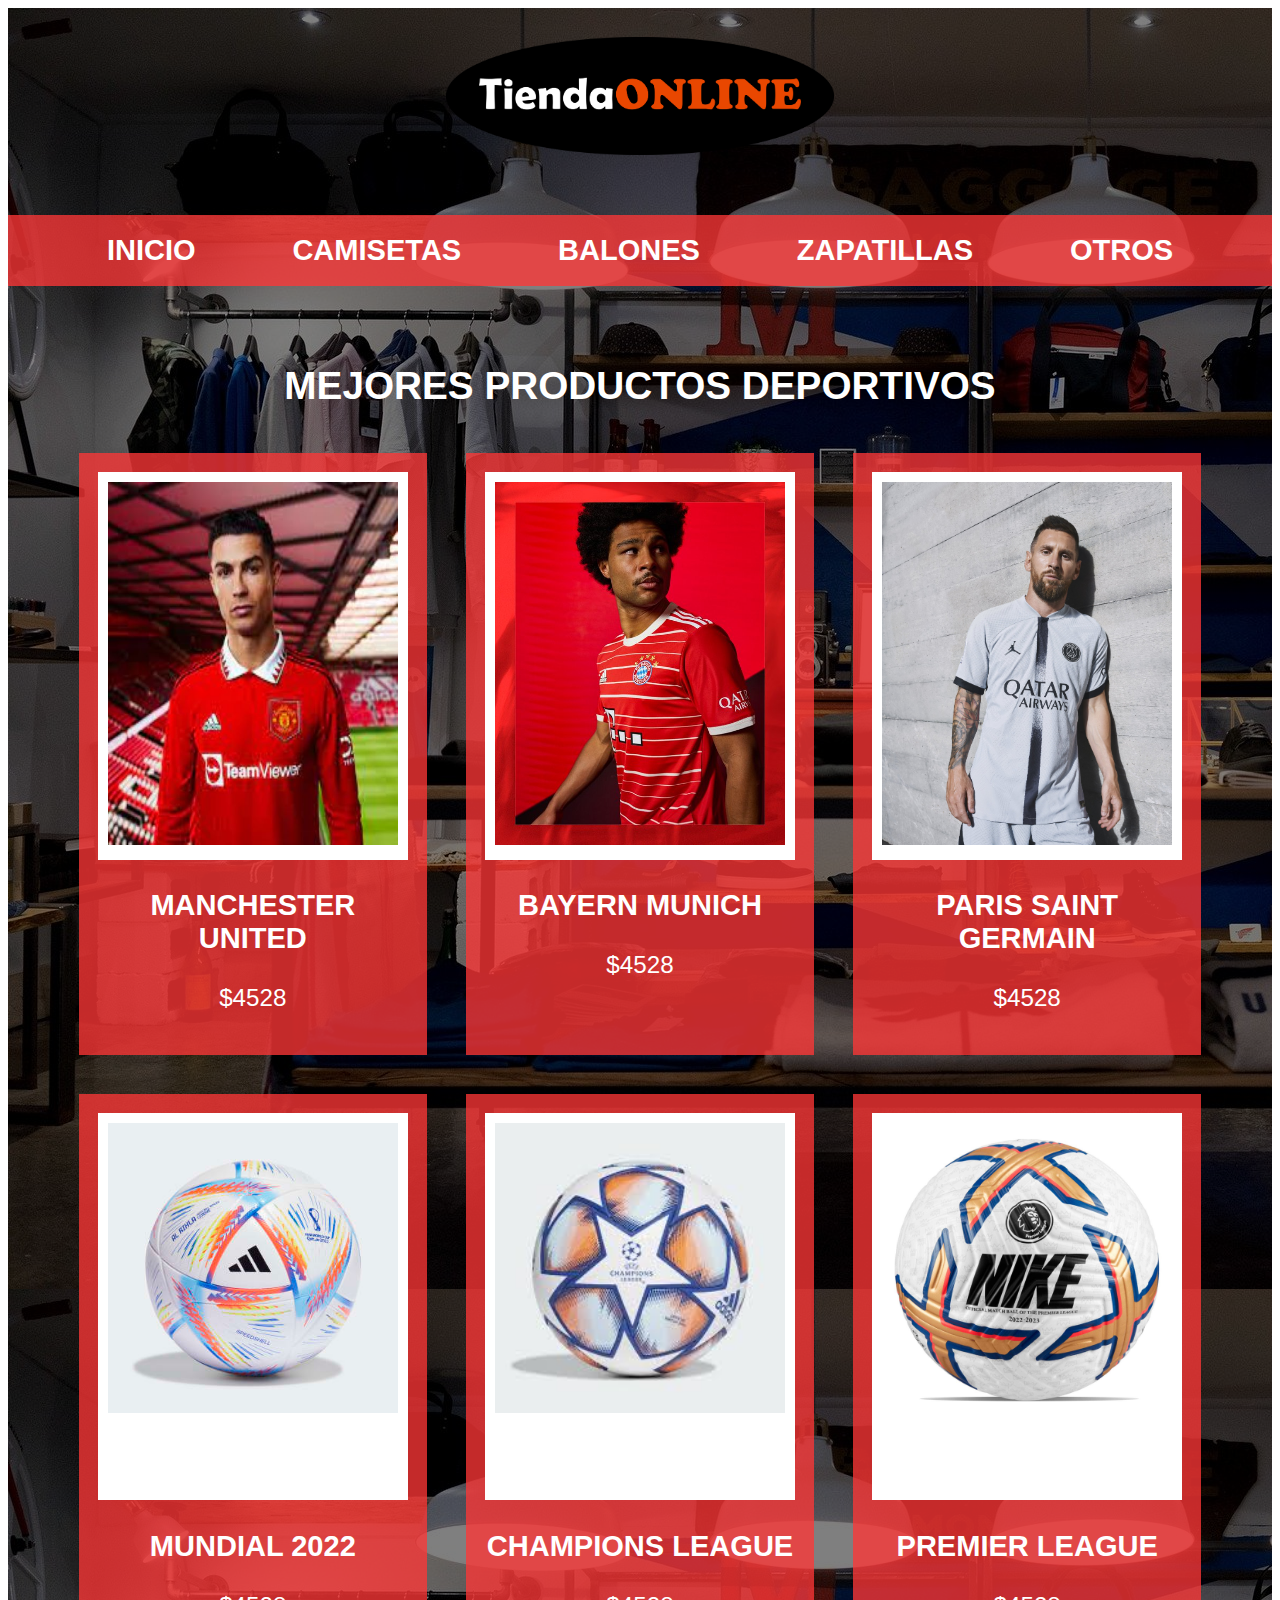
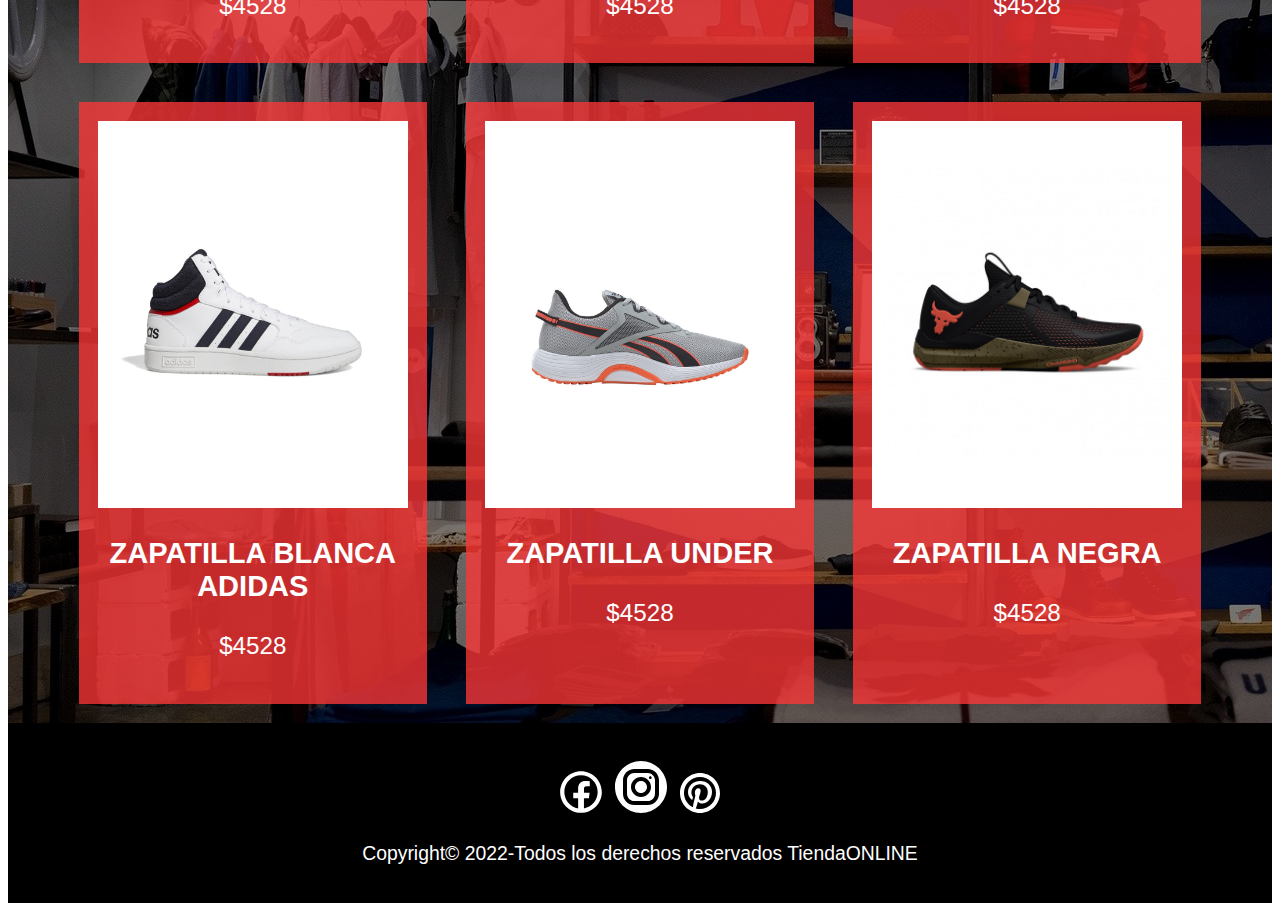
<file: index.html>
<!DOCTYPE html>
<html lang="en">

<head>
    <meta charset="UTF-8">
    <meta http-equiv="X-UA-Compatible" content="IE=edge">
    <meta name="viewport" content="width=device-width, initial-scale=1.0">
    <title>TiendaOnline</title>
    <link rel="stylesheet" href="CSS/estilos.css">
</head>

<body>
    <div class="img-fondo">
        <div class="velo-negro">
            <header class="header">
                <a href="/index.html">
                    <img src="IMG/logo.png" alt="logo" class="logo-img">
                </a>
            </header>
            <nav>
                <a href="index.html">INICIO</a>
                <a href="camisetas.html">CAMISETAS</a>
                <a href="balones.html">BALONES</a>
                <a href="zapatillas.html">ZAPATILLAS</a>
                <a href="otros.html">OTROS</a>
                
            </nav>
            <main class="contenedor">
                <h1 class="nustros-productos">MEJORES PRODUCTOS DEPORTIVOS</h1>
                <div class="productos">
                    <div class="producto">
                        <div class="producto-blanco">
                            <img src="IMG/manchester_united.jpg" alt="poloche rojo">
                        </div>
                        <div class="producto-informacion">
                            <p class="producto-nombre">Manchester United</p>
                            <p class="producto-precio">$4528</p>
                        </div>
                    </div>
                    <div class="producto">
                        <div class="producto-blanco">
                            <img src="IMG/bayern.jpg" alt="poloche rojo">
                        </div>
                        <div class="producto-informacion">
                            <p class="producto-nombre">Bayern Munich</p>
                            <p class="producto-precio">$4528</p>
                        </div>
                    </div>
                    <div class="producto">
                        <div class="producto-blanco">
                            <img src="IMG/PSG.jfif" alt="poloche rojo">
                        </div>
                        <div class="producto-informacion">
                            <p class="producto-nombre">PARIS SAINT GERMAIN</p>
                            <p class="producto-precio">$4528</p>
                        </div>
                    </div>
                    <div class="producto">
                        <div class="producto-blanco">
                            <img src="IMG/z1.jpg" alt="poloche rojo">
                        </div>
                        <div class="producto-informacion">
                            <p class="producto-nombre">MUNDIAL 2022</p>
                            <p class="producto-precio">$4528</p>
                        </div>
                    </div>
                    <div class="producto">
                        <div class="producto-blanco">
                            <img src="IMG/z2.jpg" alt="poloche rojo">
                        </div>
                        <div class="producto-informacion">
                            <p class="producto-nombre">Champions League</p>
                            <p class="producto-precio">$4528</p>
                        </div>
                    </div>
                    <div class="producto">
                        <div class="producto-blanco">
                            <img src="IMG/z3.jpg" alt="poloche rojo">
                        </div>
                        <div class="producto-informacion">
                            <p class="producto-nombre">Premier League</p>
                            <p class="producto-precio">$4528</p>
                        </div>
                    </div>
                    <div class="producto">
                        <div class="producto-blanco">
                            <img src="IMG/zapa1.jpg" alt="poloche rojo">
                        </div>
                        <div class="producto-informacion">
                            <p class="producto-nombre">Zapatilla Blanca Adidas</p>
                            <p class="producto-precio">$4528</p>
                        </div>
                    </div>
                    <div class="producto">
                        <div class="producto-blanco">
                            <img src="IMG/zapa2.jpg" alt="poloche rojo">
                        </div>
                        <div class="producto-informacion">
                            <p class="producto-nombre">Zapatilla Under</p>
                            <p class="producto-precio">$4528</p>
                        </div>
                    </div>
                    <div class="producto">
                        <div class="producto-blanco">
                            <img src="IMG/zapa3.jpg" alt="poloche rojo">
                        </div>
                        <div class="producto-informacion">
                            <p class="producto-nombre">Zapatilla Negra</p>
                            <p class="producto-precio">$4528</p>
                        </div>
                    </div>
                    
                </div>
            </main>
        </div>
    </div>


    <footer class="footer">
        <a class="enlace-footer" href="#">
            <svg xmlns="http://www.w3.org/2000/svg" x="0px" y="0px" width="50" height="50" viewBox="0 0 226 226"
                style=" fill:#000000;">
                <g fill="none" fill-rule="nonzero" stroke="none" stroke-width="1" stroke-linecap="butt"
                    stroke-linejoin="miter" stroke-miterlimit="10" stroke-dasharray="" stroke-dashoffset="0"
                    font-family="none" font-weight="none" font-size="none" text-anchor="none"
                    style="mix-blend-mode: normal">
                    <path d="M0,226v-226h226v226z" fill="#000000"></path>
                    <g fill="#ffffff">
                        <path
                            d="M113,18.83333c-52.00825,0 -94.16667,42.15842 -94.16667,94.16667c0,52.00825 42.15842,94.16667 94.16667,94.16667c52.00825,0 94.16667,-42.15842 94.16667,-94.16667c0,-52.00825 -42.15842,-94.16667 -94.16667,-94.16667zM113,37.66667c41.60283,0 75.33333,33.7305 75.33333,75.33333c0,37.04891 -26.77936,67.78251 -62.01758,74.08269v-45.50163h22.27263l3.31054,-25.65673h-25.43603v-16.35042c-0.00001,-7.42034 2.06798,-12.43295 12.70882,-12.43295h13.4445v-22.89795c-6.54458,-0.66858 -13.11551,-0.99361 -19.69776,-0.97477c-19.53017,0 -32.90315,11.92003 -32.90315,33.80436v18.88851h-22.07031v25.65673h22.07031v45.52003c-35.40101,-6.16634 -62.34864,-36.97342 -62.34864,-74.13786c0,-41.60283 33.7305,-75.33333 75.33333,-75.33333z">
                        </path>
                    </g>
                </g>
            </svg>
        </a>

        <a class="enlace-footer" href="#">
            <svg xmlns="http://www.w3.org/2000/svg" x="0px" y="0px" width="60" height="60" viewBox="0 0 172 172"
                style=" fill:#000000;">
                <g fill="none" fill-rule="nonzero" stroke="none" stroke-width="1" stroke-linecap="butt"
                    stroke-linejoin="miter" stroke-miterlimit="10" stroke-dasharray="" stroke-dashoffset="0"
                    font-family="none" font-weight="none" font-size="none" text-anchor="none"
                    style="mix-blend-mode: normal">
                    <path d="M0,172v-172h172v172z" fill="#000000"></path>
                    <g fill="#ffffff">
                        <path
                            d="M86,11.46667c-41.09653,0 -74.53333,33.4368 -74.53333,74.53333c0,41.09653 33.4368,74.53333 74.53333,74.53333c41.09653,0 74.53333,-33.4368 74.53333,-74.53333c0,-41.09653 -33.4368,-74.53333 -74.53333,-74.53333zM66.88516,34.4h38.21849c17.91667,0 32.49636,14.57422 32.49636,32.48516v38.21849c0,17.91667 -14.57423,32.49636 -32.48516,32.49636h-38.21849c-17.91667,0 -32.49636,-14.57423 -32.49636,-32.48516v-38.21849c0,-17.91667 14.57422,-32.49636 32.48516,-32.49636zM66.88516,45.86667c-11.58707,0 -21.01849,9.43689 -21.01849,21.02969v38.21849c0,11.58707 9.43689,21.01849 21.02969,21.01849h38.21849c11.58707,0 21.01849,-9.43689 21.01849,-21.02969v-38.21849c0,-11.58707 -9.43689,-21.01849 -21.02969,-21.01849zM112.76302,55.41849c2.10987,0 3.81849,1.70862 3.81849,3.81849c0,2.10987 -1.70862,3.82969 -3.81849,3.82969c-2.10987,0 -3.82969,-1.71982 -3.82969,-3.82969c0,-2.10987 1.71982,-3.81849 3.82969,-3.81849zM86,57.33333c15.8068,0 28.66667,12.85987 28.66667,28.66667c0,15.8068 -12.85987,28.66667 -28.66667,28.66667c-15.8068,0 -28.66667,-12.85987 -28.66667,-28.66667c0,-15.8068 12.85987,-28.66667 28.66667,-28.66667zM86,68.8c-9.4993,0 -17.2,7.7007 -17.2,17.2c0,9.4993 7.7007,17.2 17.2,17.2c9.4993,0 17.2,-7.7007 17.2,-17.2c0,-9.4993 -7.7007,-17.2 -17.2,-17.2z">
                        </path>
                    </g>
                </g>
            </svg>
        </a>
        <a class="enlace-footer" href="#">
            <svg xmlns="http://www.w3.org/2000/svg" x="0px" y="0px" width="48" height="48" viewBox="0 0 172 172"
                style=" fill:#000000;">
                <g fill="none" fill-rule="nonzero" stroke="none" stroke-width="1" stroke-linecap="butt"
                    stroke-linejoin="miter" stroke-miterlimit="10" stroke-dasharray="" stroke-dashoffset="0"
                    font-family="none" font-weight="none" font-size="none" text-anchor="none"
                    style="mix-blend-mode: normal">
                    <path d="M0,172v-172h172v172z" fill="#000000"></path>
                    <g fill="#ffffff">
                        <path
                            d="M86,14.33333c-39.5815,0 -71.66667,32.08517 -71.66667,71.66667c0,39.5815 32.08517,71.66667 71.66667,71.66667c39.5815,0 71.66667,-32.08517 71.66667,-71.66667c0,-39.5815 -32.08517,-71.66667 -71.66667,-71.66667zM86,28.66667c31.66233,0 57.33333,25.671 57.33333,57.33333c0,31.66233 -25.671,57.33333 -57.33333,57.33333c-5.27193,0 -10.35229,-0.76706 -15.20117,-2.09961c1.52517,-3.07269 2.8933,-6.3108 3.63933,-9.18229c0.82417,-3.15333 4.19922,-16.01302 4.19922,-16.01302c2.193,4.18533 8.60247,7.74056 15.42513,7.74056c20.30317,0 34.9375,-18.67454 34.9375,-41.88021c0,-22.2525 -18.15294,-38.89876 -41.51628,-38.89876c-29.06083,0 -44.48372,19.50442 -44.48372,40.74642c0,9.87567 5.25496,22.17098 13.66146,26.09115c1.27567,0.59483 1.95975,0.33683 2.25358,-0.89583c0.22933,-0.93883 1.36682,-5.51408 1.87565,-7.64258c0.16483,-0.67367 0.08992,-1.26515 -0.46191,-1.93165c-2.78067,-3.3755 -5.01107,-9.57164 -5.01107,-15.35514c0,-14.8565 11.24584,-29.22656 30.40235,-29.22656c16.54066,0 28.12077,11.27507 28.12077,27.3929c0,18.2105 -9.19573,30.82226 -21.16406,30.82226c-6.60767,0 -11.57114,-5.45574 -9.98015,-12.16374c1.89917,-8.00516 5.58496,-16.64749 5.58496,-22.42383c0,-5.16717 -2.76275,-9.47624 -8.51042,-9.47624c-6.75817,0 -12.19173,6.98213 -12.19173,16.34896c0,5.96267 2.01563,9.99414 2.01563,9.99414c0,0 -6.66903,28.21461 -7.89453,33.46777c-0.60737,2.59249 -0.8101,5.66382 -0.82585,8.73438c-19.05164,-9.32011 -32.20801,-28.8455 -32.20801,-51.48242c0,-31.66233 25.671,-57.33333 57.33333,-57.33333z">
                        </path>
                    </g>
                </g>
            </svg>
        </a>

        <p>Copyright© 2022-Todos los derechos reservados TiendaONLINE</p>
    </footer>



</body>

</html>
</file>
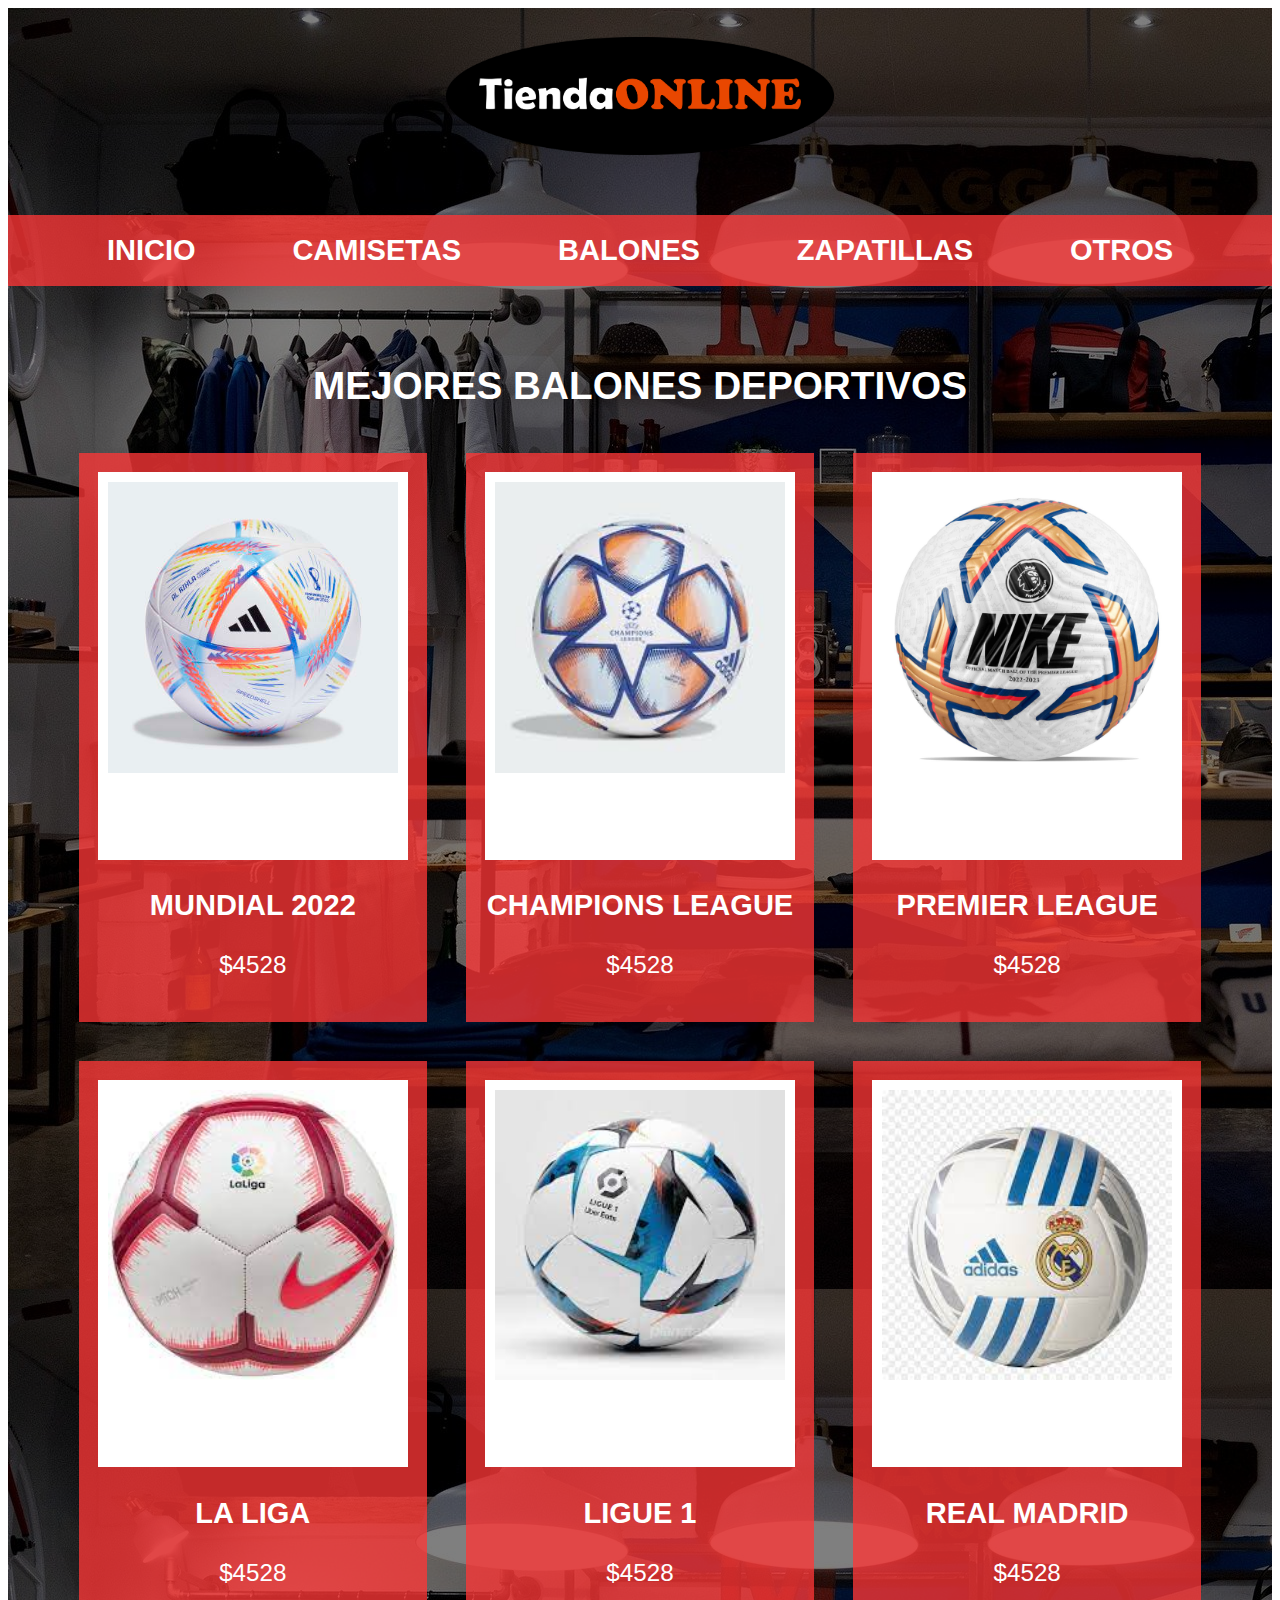
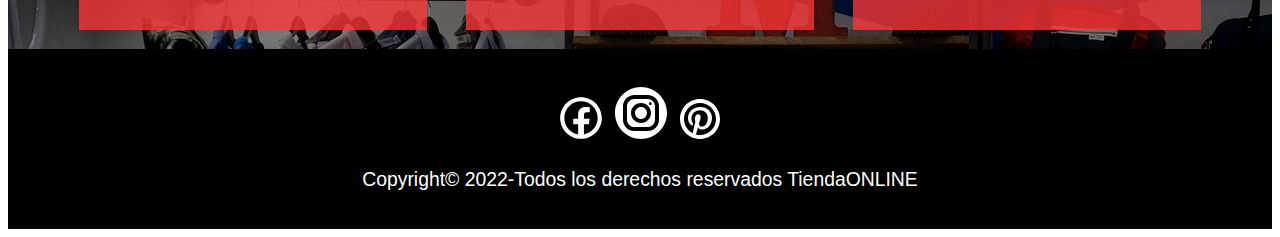
<file: balones.html>
<!DOCTYPE html>
<html lang="en">

<head>
    <meta charset="UTF-8">
    <meta http-equiv="X-UA-Compatible" content="IE=edge">
    <meta name="viewport" content="width=device-width, initial-scale=1.0">
    <title>TiendaOnline</title>
    <link rel="stylesheet" href="CSS/estilos.css">
</head>

<body>
    <div class="img-fondo">
        <div class="velo-negro">
            <header class="header">
                <a href="index.html">
                    <img src="IMG/logo.png" alt="logo" class="logo-img">
                </a>
            </header>
            <nav>
                <a href="index.html">INICIO</a>
                <a href="camisetas.html">CAMISETAS</a>
                <a href="balones.html">BALONES</a>
                <a href="zapatillas.html">ZAPATILLAS</a>
                <a href="otros.html">OTROS</a>

            </nav>
            <main class="contenedor">
                <h1 class="nustros-productos">MEJORES BALONES DEPORTIVOS</h1>
                <div class="productos">
                    <div class="producto">
                        <div class="producto-blanco">
                            <img src="IMG/z1.jpg" alt="poloche rojo">
                        </div>
                        <div class="producto-informacion">
                            <p class="producto-nombre">MUNDIAL 2022</p>
                            <p class="producto-precio">$4528</p>
                        </div>
                    </div>
                    <div class="producto">
                        <div class="producto-blanco">
                            <img src="IMG/z2.jpg" alt="poloche rojo">
                        </div>
                        <div class="producto-informacion">
                            <p class="producto-nombre">Champions League</p>
                            <p class="producto-precio">$4528</p>
                        </div>
                    </div>
                    <div class="producto">
                        <div class="producto-blanco">
                            <img src="IMG/z3.jpg" alt="poloche rojo">
                        </div>
                        <div class="producto-informacion">
                            <p class="producto-nombre">Premier League</p>
                            <p class="producto-precio">$4528</p>
                        </div>
                    </div>
                    <div class="producto">
                        <div class="producto-blanco">
                            <img src="IMG/z4.jpg" alt="poloche rojo">
                        </div>
                        <div class="producto-informacion">
                            <p class="producto-nombre">La Liga</p>
                            <p class="producto-precio">$4528</p>
                        </div>
                    </div>
                    <div class="producto">
                        <div class="producto-blanco">
                            <img src="IMG/z5.jpg" alt="poloche rojo">
                        </div>
                        <div class="producto-informacion">
                            <p class="producto-nombre">Ligue 1</p>
                            <p class="producto-precio">$4528</p>
                        </div>
                    </div>
                    <div class="producto">
                        <div class="producto-blanco">
                            <img src="IMG/z6.jpg" alt="poloche rojo">
                        </div>
                        <div class="producto-informacion">
                            <p class="producto-nombre">Real Madrid</p>
                            <p class="producto-precio">$4528</p>
                        </div>
                    </div>
                </div>
            </main>
        </div>
    </div>


    <footer class="footer">
        <a class="enlace-footer" href="#">
            <svg xmlns="http://www.w3.org/2000/svg" x="0px" y="0px" width="50" height="50" viewBox="0 0 226 226"
                style=" fill:#000000;">
                <g fill="none" fill-rule="nonzero" stroke="none" stroke-width="1" stroke-linecap="butt"
                    stroke-linejoin="miter" stroke-miterlimit="10" stroke-dasharray="" stroke-dashoffset="0"
                    font-family="none" font-weight="none" font-size="none" text-anchor="none"
                    style="mix-blend-mode: normal">
                    <path d="M0,226v-226h226v226z" fill="#000000"></path>
                    <g fill="#ffffff">
                        <path
                            d="M113,18.83333c-52.00825,0 -94.16667,42.15842 -94.16667,94.16667c0,52.00825 42.15842,94.16667 94.16667,94.16667c52.00825,0 94.16667,-42.15842 94.16667,-94.16667c0,-52.00825 -42.15842,-94.16667 -94.16667,-94.16667zM113,37.66667c41.60283,0 75.33333,33.7305 75.33333,75.33333c0,37.04891 -26.77936,67.78251 -62.01758,74.08269v-45.50163h22.27263l3.31054,-25.65673h-25.43603v-16.35042c-0.00001,-7.42034 2.06798,-12.43295 12.70882,-12.43295h13.4445v-22.89795c-6.54458,-0.66858 -13.11551,-0.99361 -19.69776,-0.97477c-19.53017,0 -32.90315,11.92003 -32.90315,33.80436v18.88851h-22.07031v25.65673h22.07031v45.52003c-35.40101,-6.16634 -62.34864,-36.97342 -62.34864,-74.13786c0,-41.60283 33.7305,-75.33333 75.33333,-75.33333z">
                        </path>
                    </g>
                </g>
            </svg>
        </a>

        <a class="enlace-footer" href="#">
            <svg xmlns="http://www.w3.org/2000/svg" x="0px" y="0px" width="60" height="60" viewBox="0 0 172 172"
                style=" fill:#000000;">
                <g fill="none" fill-rule="nonzero" stroke="none" stroke-width="1" stroke-linecap="butt"
                    stroke-linejoin="miter" stroke-miterlimit="10" stroke-dasharray="" stroke-dashoffset="0"
                    font-family="none" font-weight="none" font-size="none" text-anchor="none"
                    style="mix-blend-mode: normal">
                    <path d="M0,172v-172h172v172z" fill="#000000"></path>
                    <g fill="#ffffff">
                        <path
                            d="M86,11.46667c-41.09653,0 -74.53333,33.4368 -74.53333,74.53333c0,41.09653 33.4368,74.53333 74.53333,74.53333c41.09653,0 74.53333,-33.4368 74.53333,-74.53333c0,-41.09653 -33.4368,-74.53333 -74.53333,-74.53333zM66.88516,34.4h38.21849c17.91667,0 32.49636,14.57422 32.49636,32.48516v38.21849c0,17.91667 -14.57423,32.49636 -32.48516,32.49636h-38.21849c-17.91667,0 -32.49636,-14.57423 -32.49636,-32.48516v-38.21849c0,-17.91667 14.57422,-32.49636 32.48516,-32.49636zM66.88516,45.86667c-11.58707,0 -21.01849,9.43689 -21.01849,21.02969v38.21849c0,11.58707 9.43689,21.01849 21.02969,21.01849h38.21849c11.58707,0 21.01849,-9.43689 21.01849,-21.02969v-38.21849c0,-11.58707 -9.43689,-21.01849 -21.02969,-21.01849zM112.76302,55.41849c2.10987,0 3.81849,1.70862 3.81849,3.81849c0,2.10987 -1.70862,3.82969 -3.81849,3.82969c-2.10987,0 -3.82969,-1.71982 -3.82969,-3.82969c0,-2.10987 1.71982,-3.81849 3.82969,-3.81849zM86,57.33333c15.8068,0 28.66667,12.85987 28.66667,28.66667c0,15.8068 -12.85987,28.66667 -28.66667,28.66667c-15.8068,0 -28.66667,-12.85987 -28.66667,-28.66667c0,-15.8068 12.85987,-28.66667 28.66667,-28.66667zM86,68.8c-9.4993,0 -17.2,7.7007 -17.2,17.2c0,9.4993 7.7007,17.2 17.2,17.2c9.4993,0 17.2,-7.7007 17.2,-17.2c0,-9.4993 -7.7007,-17.2 -17.2,-17.2z">
                        </path>
                    </g>
                </g>
            </svg>
        </a>
        <a class="enlace-footer" href="#">
            <svg xmlns="http://www.w3.org/2000/svg" x="0px" y="0px" width="48" height="48" viewBox="0 0 172 172"
                style=" fill:#000000;">
                <g fill="none" fill-rule="nonzero" stroke="none" stroke-width="1" stroke-linecap="butt"
                    stroke-linejoin="miter" stroke-miterlimit="10" stroke-dasharray="" stroke-dashoffset="0"
                    font-family="none" font-weight="none" font-size="none" text-anchor="none"
                    style="mix-blend-mode: normal">
                    <path d="M0,172v-172h172v172z" fill="#000000"></path>
                    <g fill="#ffffff">
                        <path
                            d="M86,14.33333c-39.5815,0 -71.66667,32.08517 -71.66667,71.66667c0,39.5815 32.08517,71.66667 71.66667,71.66667c39.5815,0 71.66667,-32.08517 71.66667,-71.66667c0,-39.5815 -32.08517,-71.66667 -71.66667,-71.66667zM86,28.66667c31.66233,0 57.33333,25.671 57.33333,57.33333c0,31.66233 -25.671,57.33333 -57.33333,57.33333c-5.27193,0 -10.35229,-0.76706 -15.20117,-2.09961c1.52517,-3.07269 2.8933,-6.3108 3.63933,-9.18229c0.82417,-3.15333 4.19922,-16.01302 4.19922,-16.01302c2.193,4.18533 8.60247,7.74056 15.42513,7.74056c20.30317,0 34.9375,-18.67454 34.9375,-41.88021c0,-22.2525 -18.15294,-38.89876 -41.51628,-38.89876c-29.06083,0 -44.48372,19.50442 -44.48372,40.74642c0,9.87567 5.25496,22.17098 13.66146,26.09115c1.27567,0.59483 1.95975,0.33683 2.25358,-0.89583c0.22933,-0.93883 1.36682,-5.51408 1.87565,-7.64258c0.16483,-0.67367 0.08992,-1.26515 -0.46191,-1.93165c-2.78067,-3.3755 -5.01107,-9.57164 -5.01107,-15.35514c0,-14.8565 11.24584,-29.22656 30.40235,-29.22656c16.54066,0 28.12077,11.27507 28.12077,27.3929c0,18.2105 -9.19573,30.82226 -21.16406,30.82226c-6.60767,0 -11.57114,-5.45574 -9.98015,-12.16374c1.89917,-8.00516 5.58496,-16.64749 5.58496,-22.42383c0,-5.16717 -2.76275,-9.47624 -8.51042,-9.47624c-6.75817,0 -12.19173,6.98213 -12.19173,16.34896c0,5.96267 2.01563,9.99414 2.01563,9.99414c0,0 -6.66903,28.21461 -7.89453,33.46777c-0.60737,2.59249 -0.8101,5.66382 -0.82585,8.73438c-19.05164,-9.32011 -32.20801,-28.8455 -32.20801,-51.48242c0,-31.66233 25.671,-57.33333 57.33333,-57.33333z">
                        </path>
                    </g>
                </g>
            </svg>
        </a>

        <p>Copyright© 2022-Todos los derechos reservados TiendaONLINE</p>
    </footer>
</body>

</html>
</file>
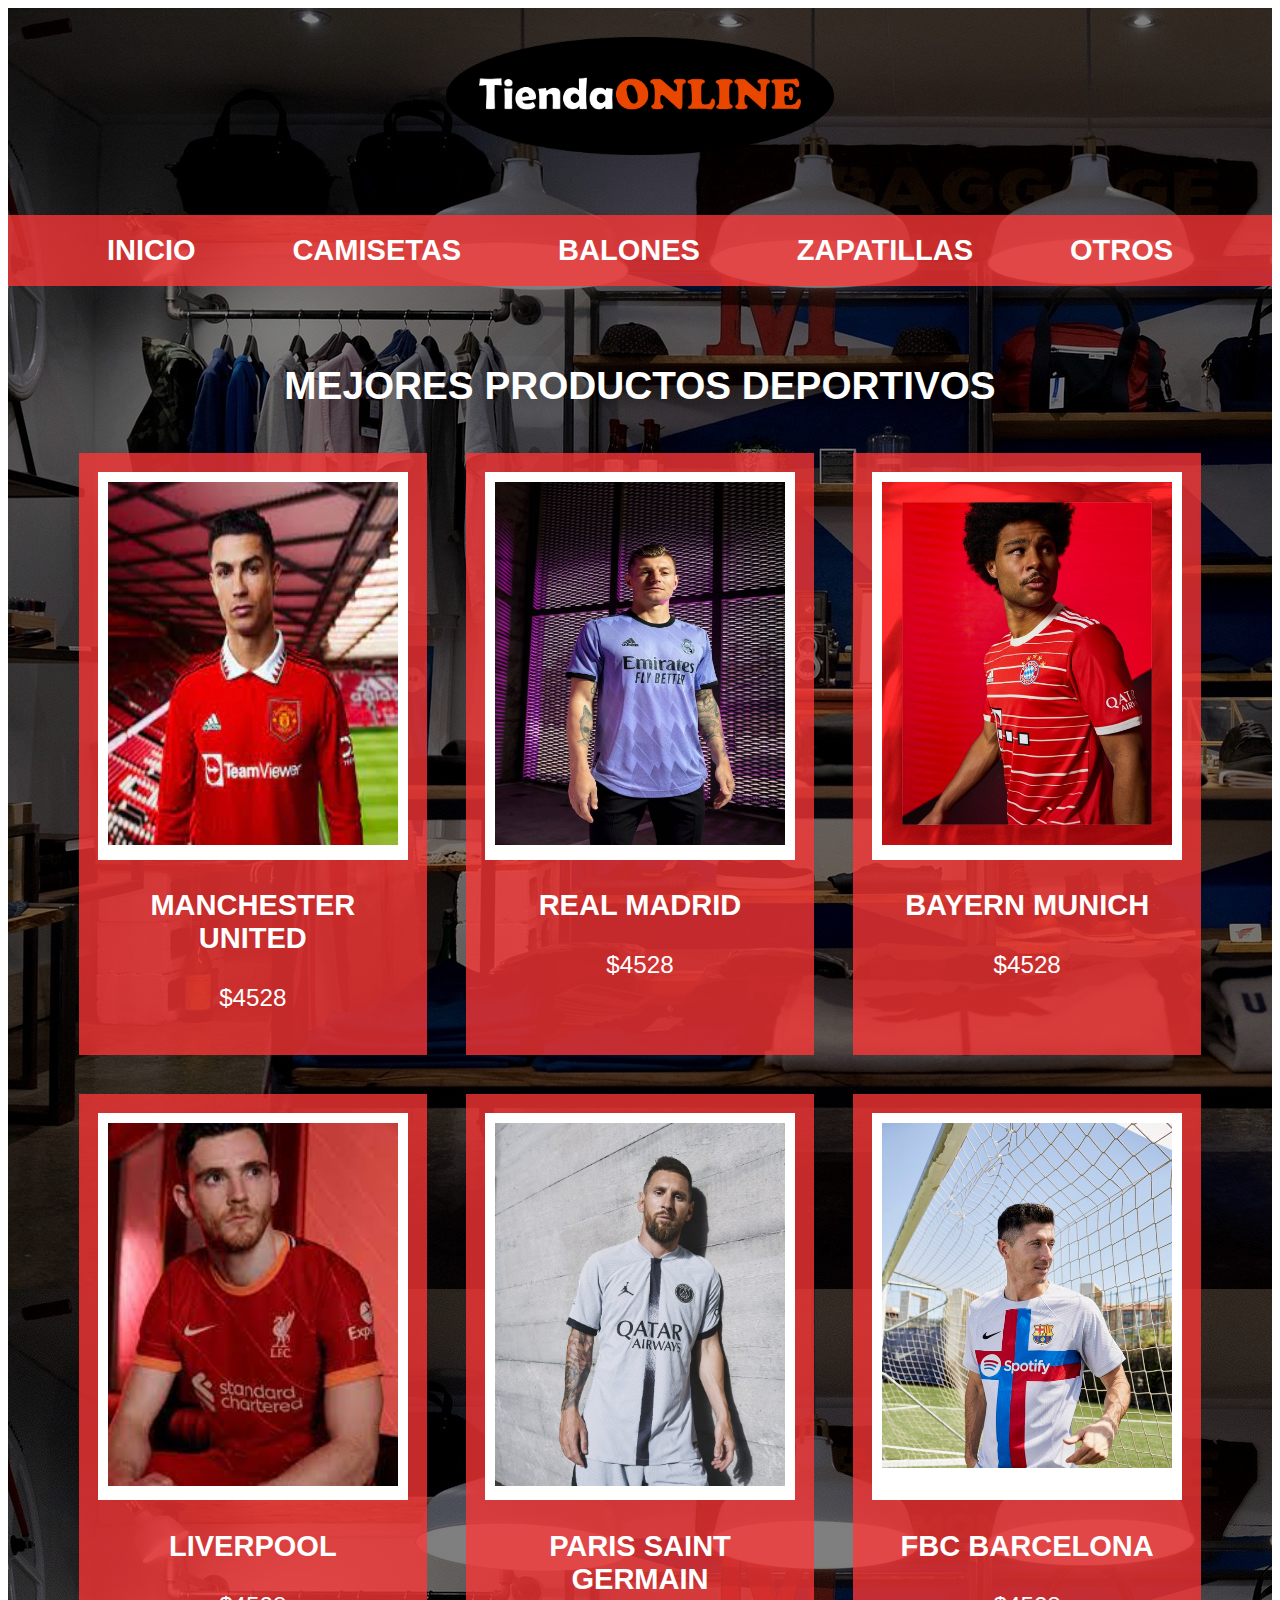
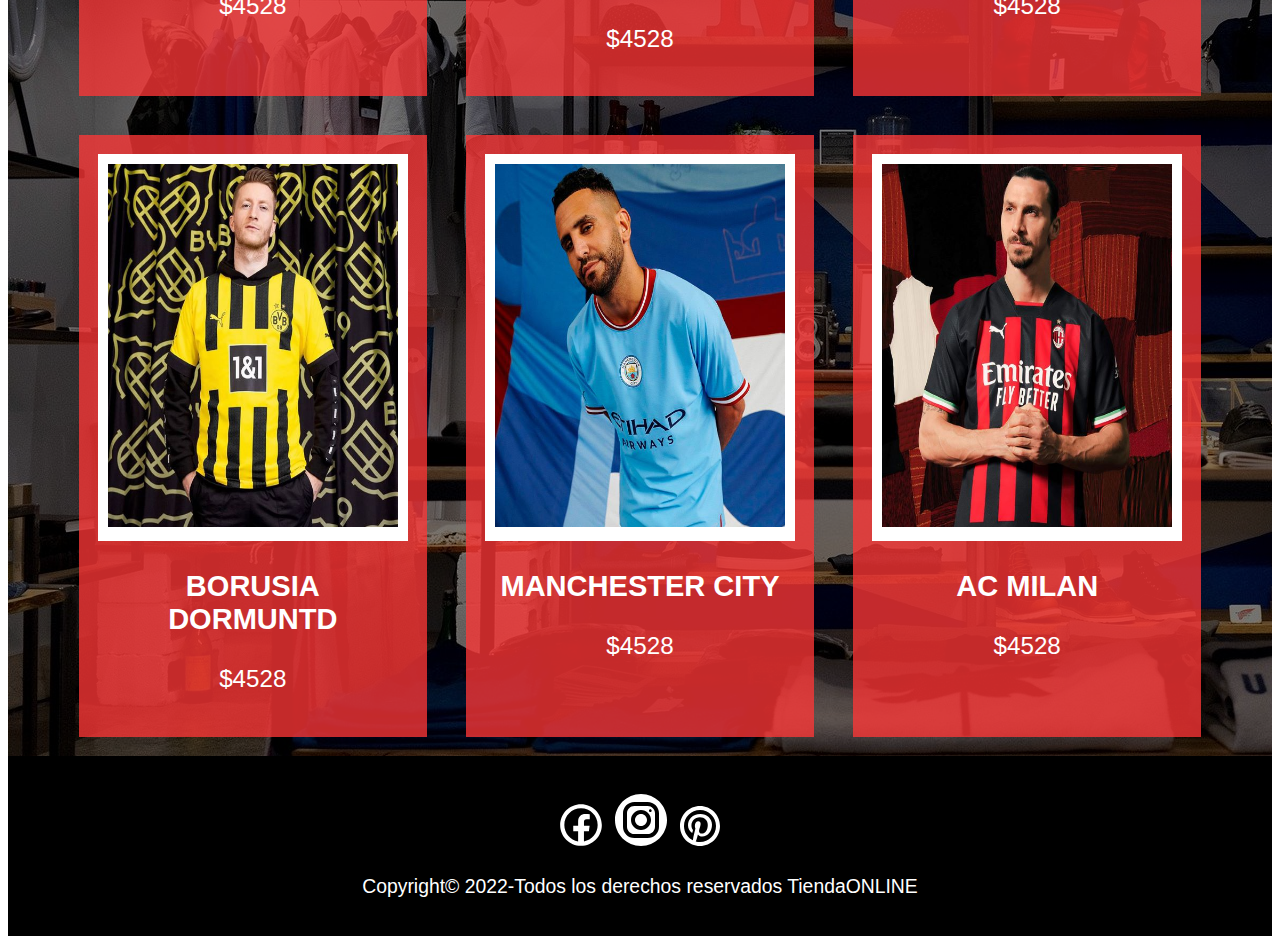
<file: camisetas.html>
<!DOCTYPE html>
<html lang="en">

<head>
    <meta charset="UTF-8">
    <meta http-equiv="X-UA-Compatible" content="IE=edge">
    <meta name="viewport" content="width=device-width, initial-scale=1.0">
    <title>TiendaOnline</title>
    <link rel="stylesheet" href="CSS/estilos.css">
</head>

<body>
    <div class="img-fondo">
        <div class="velo-negro">
            <header class="header">
                <a href="index.html">
                    <img src="IMG/logo.png" alt="logo" class="logo-img">
                </a>
            </header>
            <nav>
                <a href="index.html">INICIO</a>
                <a href="camisetas.html">CAMISETAS</a>
                <a href="balones.html">BALONES</a>
                <a href="zapatillas.html">ZAPATILLAS</a>
                <a href="otros.html">OTROS</a>
                
            </nav>
            <main class="contenedor">
                <h1 class="nustros-productos">MEJORES PRODUCTOS DEPORTIVOS</h1>
                <div class="productos">
                    <div class="producto">
                        <div class="producto-blanco">
                            <img src="IMG/manchester_united.jpg" alt="poloche rojo">
                        </div>
                        <div class="producto-informacion">
                            <p class="producto-nombre">Manchester United</p>
                            <p class="producto-precio">$4528</p>
                        </div>
                    </div>
                    <div class="producto">
                        <div class="producto-blanco">
                            <img src="IMG/real_madrid.jpg" alt="poloche negro">
                        </div>
                        <div class="producto-informacion">
                            <p class="producto-nombre">Real Madrid</p>
                            <p class="producto-precio">$4528</p>
                        </div>
                    </div>
                    <div class="producto">
                        <div class="producto-blanco">
                            <img src="IMG/bayern.jpg" alt="poloche rojo">
                        </div>
                        <div class="producto-informacion">
                            <p class="producto-nombre">Bayern Munich</p>
                            <p class="producto-precio">$4528</p>
                        </div>
                    </div>
                    <div class="producto">
                        <div class="producto-blanco">
                            <img src="IMG/LIVERPOOL.jpg" alt="poloche rojo">
                        </div>
                        <div class="producto-informacion">
                            <p class="producto-nombre">LIVERPOOL</p>
                            <p class="producto-precio">$4528</p>
                        </div>
                    </div>
                    <div class="producto">
                        <div class="producto-blanco">
                            <img src="IMG/PSG.jfif" alt="poloche rojo">
                        </div>
                        <div class="producto-informacion">
                            <p class="producto-nombre">PARIS SAINT GERMAIN</p>
                            <p class="producto-precio">$4528</p>
                        </div>
                    </div>
                    <div class="producto">
                        <div class="producto-blanco">
                            <img src="IMG/BARCELONA.jpg" alt="poloche rojo">
                        </div>
                        <div class="producto-informacion">
                            <p class="producto-nombre">FBC BARCELONA</p>
                            <p class="producto-precio">$4528</p>
                        </div>
                    </div>
                    <div class="producto">
                        <div class="producto-blanco">
                            <img src="IMG/BORUSIA.jpg" alt="poloche rojo">
                        </div>
                        <div class="producto-informacion">
                            <p class="producto-nombre">BORUSIA DORMUNTD</p>
                            <p class="producto-precio">$4528</p>
                        </div>
                    </div>
                    <div class="producto">
                        <div class="producto-blanco">
                            <img src="IMG/MANCHESTERCITY.jpg" alt="poloche rojo">
                        </div>
                        <div class="producto-informacion">
                            <p class="producto-nombre">MANCHESTER CITY</p>
                            <p class="producto-precio">$4528</p>
                        </div>
                    </div>
                    <div class="producto">
                        <div class="producto-blanco">
                            <img src="IMG/MILAN.jpg" alt="poloche rojo">
                        </div>
                        <div class="producto-informacion">
                            <p class="producto-nombre">AC MILAN</p>
                            <p class="producto-precio">$4528</p>
                        </div>
                    </div>
                </div>
            </main>
        </div>
    </div>


    <footer class="footer">
        <a class="enlace-footer" href="#">
            <svg xmlns="http://www.w3.org/2000/svg" x="0px" y="0px" width="50" height="50" viewBox="0 0 226 226"
                style=" fill:#000000;">
                <g fill="none" fill-rule="nonzero" stroke="none" stroke-width="1" stroke-linecap="butt"
                    stroke-linejoin="miter" stroke-miterlimit="10" stroke-dasharray="" stroke-dashoffset="0"
                    font-family="none" font-weight="none" font-size="none" text-anchor="none"
                    style="mix-blend-mode: normal">
                    <path d="M0,226v-226h226v226z" fill="#000000"></path>
                    <g fill="#ffffff">
                        <path
                            d="M113,18.83333c-52.00825,0 -94.16667,42.15842 -94.16667,94.16667c0,52.00825 42.15842,94.16667 94.16667,94.16667c52.00825,0 94.16667,-42.15842 94.16667,-94.16667c0,-52.00825 -42.15842,-94.16667 -94.16667,-94.16667zM113,37.66667c41.60283,0 75.33333,33.7305 75.33333,75.33333c0,37.04891 -26.77936,67.78251 -62.01758,74.08269v-45.50163h22.27263l3.31054,-25.65673h-25.43603v-16.35042c-0.00001,-7.42034 2.06798,-12.43295 12.70882,-12.43295h13.4445v-22.89795c-6.54458,-0.66858 -13.11551,-0.99361 -19.69776,-0.97477c-19.53017,0 -32.90315,11.92003 -32.90315,33.80436v18.88851h-22.07031v25.65673h22.07031v45.52003c-35.40101,-6.16634 -62.34864,-36.97342 -62.34864,-74.13786c0,-41.60283 33.7305,-75.33333 75.33333,-75.33333z">
                        </path>
                    </g>
                </g>
            </svg>
        </a>

        <a class="enlace-footer" href="#">
            <svg xmlns="http://www.w3.org/2000/svg" x="0px" y="0px" width="60" height="60" viewBox="0 0 172 172"
                style=" fill:#000000;">
                <g fill="none" fill-rule="nonzero" stroke="none" stroke-width="1" stroke-linecap="butt"
                    stroke-linejoin="miter" stroke-miterlimit="10" stroke-dasharray="" stroke-dashoffset="0"
                    font-family="none" font-weight="none" font-size="none" text-anchor="none"
                    style="mix-blend-mode: normal">
                    <path d="M0,172v-172h172v172z" fill="#000000"></path>
                    <g fill="#ffffff">
                        <path
                            d="M86,11.46667c-41.09653,0 -74.53333,33.4368 -74.53333,74.53333c0,41.09653 33.4368,74.53333 74.53333,74.53333c41.09653,0 74.53333,-33.4368 74.53333,-74.53333c0,-41.09653 -33.4368,-74.53333 -74.53333,-74.53333zM66.88516,34.4h38.21849c17.91667,0 32.49636,14.57422 32.49636,32.48516v38.21849c0,17.91667 -14.57423,32.49636 -32.48516,32.49636h-38.21849c-17.91667,0 -32.49636,-14.57423 -32.49636,-32.48516v-38.21849c0,-17.91667 14.57422,-32.49636 32.48516,-32.49636zM66.88516,45.86667c-11.58707,0 -21.01849,9.43689 -21.01849,21.02969v38.21849c0,11.58707 9.43689,21.01849 21.02969,21.01849h38.21849c11.58707,0 21.01849,-9.43689 21.01849,-21.02969v-38.21849c0,-11.58707 -9.43689,-21.01849 -21.02969,-21.01849zM112.76302,55.41849c2.10987,0 3.81849,1.70862 3.81849,3.81849c0,2.10987 -1.70862,3.82969 -3.81849,3.82969c-2.10987,0 -3.82969,-1.71982 -3.82969,-3.82969c0,-2.10987 1.71982,-3.81849 3.82969,-3.81849zM86,57.33333c15.8068,0 28.66667,12.85987 28.66667,28.66667c0,15.8068 -12.85987,28.66667 -28.66667,28.66667c-15.8068,0 -28.66667,-12.85987 -28.66667,-28.66667c0,-15.8068 12.85987,-28.66667 28.66667,-28.66667zM86,68.8c-9.4993,0 -17.2,7.7007 -17.2,17.2c0,9.4993 7.7007,17.2 17.2,17.2c9.4993,0 17.2,-7.7007 17.2,-17.2c0,-9.4993 -7.7007,-17.2 -17.2,-17.2z">
                        </path>
                    </g>
                </g>
            </svg>
        </a>
        <a class="enlace-footer" href="#">
            <svg xmlns="http://www.w3.org/2000/svg" x="0px" y="0px" width="48" height="48" viewBox="0 0 172 172"
                style=" fill:#000000;">
                <g fill="none" fill-rule="nonzero" stroke="none" stroke-width="1" stroke-linecap="butt"
                    stroke-linejoin="miter" stroke-miterlimit="10" stroke-dasharray="" stroke-dashoffset="0"
                    font-family="none" font-weight="none" font-size="none" text-anchor="none"
                    style="mix-blend-mode: normal">
                    <path d="M0,172v-172h172v172z" fill="#000000"></path>
                    <g fill="#ffffff">
                        <path
                            d="M86,14.33333c-39.5815,0 -71.66667,32.08517 -71.66667,71.66667c0,39.5815 32.08517,71.66667 71.66667,71.66667c39.5815,0 71.66667,-32.08517 71.66667,-71.66667c0,-39.5815 -32.08517,-71.66667 -71.66667,-71.66667zM86,28.66667c31.66233,0 57.33333,25.671 57.33333,57.33333c0,31.66233 -25.671,57.33333 -57.33333,57.33333c-5.27193,0 -10.35229,-0.76706 -15.20117,-2.09961c1.52517,-3.07269 2.8933,-6.3108 3.63933,-9.18229c0.82417,-3.15333 4.19922,-16.01302 4.19922,-16.01302c2.193,4.18533 8.60247,7.74056 15.42513,7.74056c20.30317,0 34.9375,-18.67454 34.9375,-41.88021c0,-22.2525 -18.15294,-38.89876 -41.51628,-38.89876c-29.06083,0 -44.48372,19.50442 -44.48372,40.74642c0,9.87567 5.25496,22.17098 13.66146,26.09115c1.27567,0.59483 1.95975,0.33683 2.25358,-0.89583c0.22933,-0.93883 1.36682,-5.51408 1.87565,-7.64258c0.16483,-0.67367 0.08992,-1.26515 -0.46191,-1.93165c-2.78067,-3.3755 -5.01107,-9.57164 -5.01107,-15.35514c0,-14.8565 11.24584,-29.22656 30.40235,-29.22656c16.54066,0 28.12077,11.27507 28.12077,27.3929c0,18.2105 -9.19573,30.82226 -21.16406,30.82226c-6.60767,0 -11.57114,-5.45574 -9.98015,-12.16374c1.89917,-8.00516 5.58496,-16.64749 5.58496,-22.42383c0,-5.16717 -2.76275,-9.47624 -8.51042,-9.47624c-6.75817,0 -12.19173,6.98213 -12.19173,16.34896c0,5.96267 2.01563,9.99414 2.01563,9.99414c0,0 -6.66903,28.21461 -7.89453,33.46777c-0.60737,2.59249 -0.8101,5.66382 -0.82585,8.73438c-19.05164,-9.32011 -32.20801,-28.8455 -32.20801,-51.48242c0,-31.66233 25.671,-57.33333 57.33333,-57.33333z">
                        </path>
                    </g>
                </g>
            </svg>
        </a>

        <p>Copyright© 2022-Todos los derechos reservados TiendaONLINE</p>
    </footer>



</body>

</html>
</file>
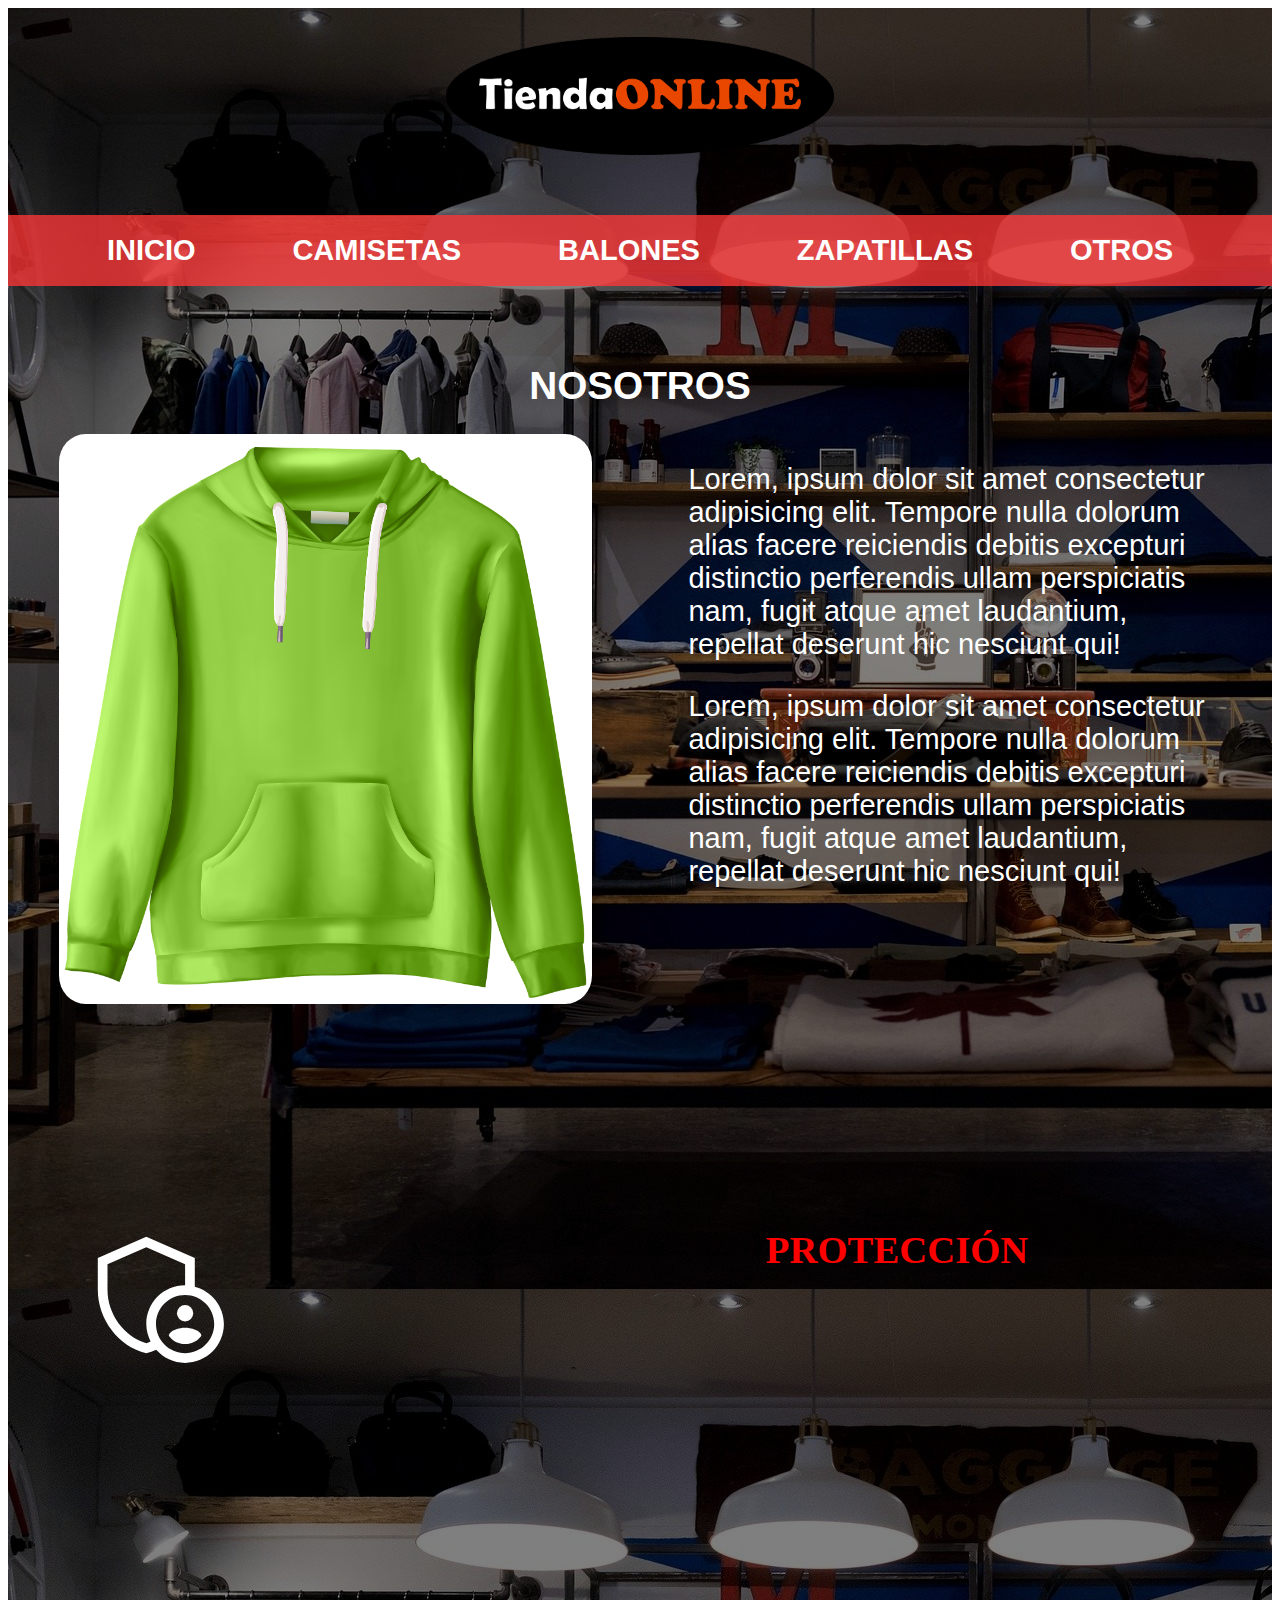
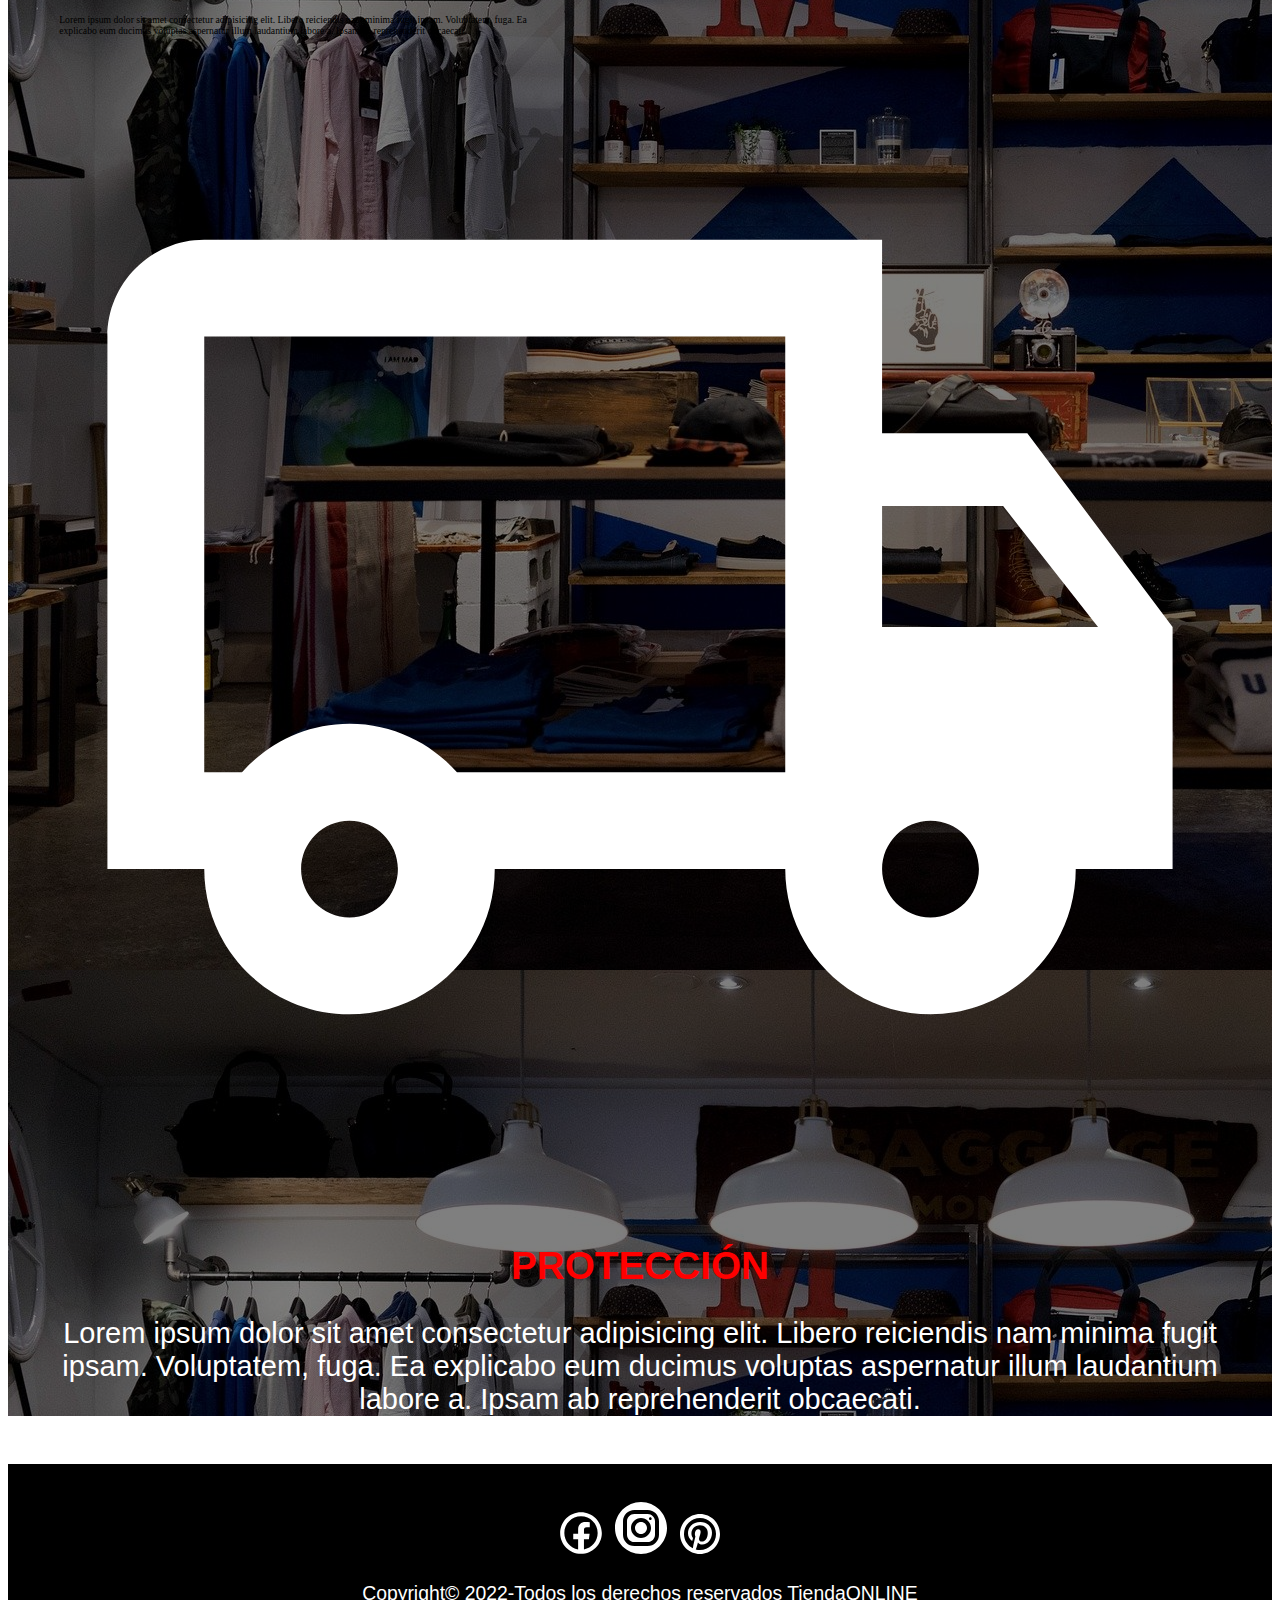
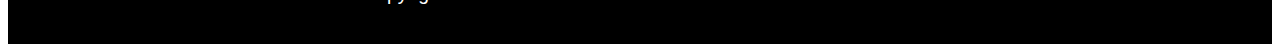
<file: otros.html>
<!DOCTYPE html>
<html lang="en">

<head>
    <meta charset="UTF-8">
    <meta http-equiv="X-UA-Compatible" content="IE=edge">
    <meta name="viewport" content="width=device-width, initial-scale=1.0">
    <title>TiendaOnline</title>
    <link rel="stylesheet" href="CSS/estilos.css">
</head>

<body>
    <div class="img-fondo">
        <div class="velo-negro">
            <header class="header">
                <a href="index.html">
                    <img src="IMG/logo.png" alt="logo" class="logo-img">
                </a>
            </header>
            <nav>
                <a href="index.html">INICIO</a>
                <a href="camisetas.html">CAMISETAS</a>
                <a href="balones.html">BALONES</a>
                <a href="zapatillas.html">ZAPATILLAS</a>
                <a href="otros.html">OTROS</a>
            </nav>
            <main class="contenedor">
                <h1 class="nustros-productos">nosotros</h1>
                <div class="nosotros">
                    <img class="nosotros-img" src="IMG/abrigo.png" alt="nosotros">
                    <div class="nosotros-texto">
                        <p> Lorem, ipsum dolor sit amet consectetur adipisicing elit. Tempore nulla dolorum alias facere
                            reiciendis debitis excepturi distinctio perferendis ullam perspiciatis nam, fugit atque amet
                            laudantium, repellat deserunt hic nesciunt qui!</p>
                        <p> Lorem, ipsum dolor sit amet consectetur adipisicing elit. Tempore nulla dolorum alias facere
                            reiciendis debitis excepturi distinctio perferendis ullam perspiciatis nam, fugit atque amet
                            laudantium, repellat deserunt hic nesciunt qui!</p>
                    </div>
                </div>
            </main>
            <section class="contenedor">
                <div class="bloques">
                    <img src="IMG/SEGURIDAD.svg" alt="SEGURIDAD">
                    <h3 class="bloque-titulo">Protección</h3>
                    <p>Lorem ipsum dolor sit amet consectetur adipisicing elit. Libero reiciendis nam minima fugit
                        ipsam. Voluptatem, fuga. Ea explicabo eum ducimus voluptas aspernatur illum laudantium
                        labore a. Ipsam ab reprehenderit obcaecati.</p>
                </div>
                <div class="bloque">
                    <img src="IMG/entrega.svg" alt="entrega">
                    <h3 class="bloque-titulo">Protección</h3>
                    <p>Lorem ipsum dolor sit amet consectetur adipisicing elit. Libero reiciendis nam minima fugit
                        ipsam. Voluptatem, fuga. Ea explicabo eum ducimus voluptas aspernatur illum laudantium
                        labore a. Ipsam ab reprehenderit obcaecati.</p>
                </div>
        </div>
        </section>
    </div>
    </div>
    <footer class="footer">
        <a class="enlace-footer" href="#">
            <svg xmlns="http://www.w3.org/2000/svg" x="0px" y="0px" width="50" height="50" viewBox="0 0 226 226"
                style=" fill:#000000;">
                <g fill="none" fill-rule="nonzero" stroke="none" stroke-width="1" stroke-linecap="butt"
                    stroke-linejoin="miter" stroke-miterlimit="10" stroke-dasharray="" stroke-dashoffset="0"
                    font-family="none" font-weight="none" font-size="none" text-anchor="none"
                    style="mix-blend-mode: normal">
                    <path d="M0,226v-226h226v226z" fill="#000000"></path>
                    <g fill="#ffffff">
                        <path
                            d="M113,18.83333c-52.00825,0 -94.16667,42.15842 -94.16667,94.16667c0,52.00825 42.15842,94.16667 94.16667,94.16667c52.00825,0 94.16667,-42.15842 94.16667,-94.16667c0,-52.00825 -42.15842,-94.16667 -94.16667,-94.16667zM113,37.66667c41.60283,0 75.33333,33.7305 75.33333,75.33333c0,37.04891 -26.77936,67.78251 -62.01758,74.08269v-45.50163h22.27263l3.31054,-25.65673h-25.43603v-16.35042c-0.00001,-7.42034 2.06798,-12.43295 12.70882,-12.43295h13.4445v-22.89795c-6.54458,-0.66858 -13.11551,-0.99361 -19.69776,-0.97477c-19.53017,0 -32.90315,11.92003 -32.90315,33.80436v18.88851h-22.07031v25.65673h22.07031v45.52003c-35.40101,-6.16634 -62.34864,-36.97342 -62.34864,-74.13786c0,-41.60283 33.7305,-75.33333 75.33333,-75.33333z">
                        </path>
                    </g>
                </g>
            </svg>
        </a>

        <a class="enlace-footer" href="#">
            <svg xmlns="http://www.w3.org/2000/svg" x="0px" y="0px" width="60" height="60" viewBox="0 0 172 172"
                style=" fill:#000000;">
                <g fill="none" fill-rule="nonzero" stroke="none" stroke-width="1" stroke-linecap="butt"
                    stroke-linejoin="miter" stroke-miterlimit="10" stroke-dasharray="" stroke-dashoffset="0"
                    font-family="none" font-weight="none" font-size="none" text-anchor="none"
                    style="mix-blend-mode: normal">
                    <path d="M0,172v-172h172v172z" fill="#000000"></path>
                    <g fill="#ffffff">
                        <path
                            d="M86,11.46667c-41.09653,0 -74.53333,33.4368 -74.53333,74.53333c0,41.09653 33.4368,74.53333 74.53333,74.53333c41.09653,0 74.53333,-33.4368 74.53333,-74.53333c0,-41.09653 -33.4368,-74.53333 -74.53333,-74.53333zM66.88516,34.4h38.21849c17.91667,0 32.49636,14.57422 32.49636,32.48516v38.21849c0,17.91667 -14.57423,32.49636 -32.48516,32.49636h-38.21849c-17.91667,0 -32.49636,-14.57423 -32.49636,-32.48516v-38.21849c0,-17.91667 14.57422,-32.49636 32.48516,-32.49636zM66.88516,45.86667c-11.58707,0 -21.01849,9.43689 -21.01849,21.02969v38.21849c0,11.58707 9.43689,21.01849 21.02969,21.01849h38.21849c11.58707,0 21.01849,-9.43689 21.01849,-21.02969v-38.21849c0,-11.58707 -9.43689,-21.01849 -21.02969,-21.01849zM112.76302,55.41849c2.10987,0 3.81849,1.70862 3.81849,3.81849c0,2.10987 -1.70862,3.82969 -3.81849,3.82969c-2.10987,0 -3.82969,-1.71982 -3.82969,-3.82969c0,-2.10987 1.71982,-3.81849 3.82969,-3.81849zM86,57.33333c15.8068,0 28.66667,12.85987 28.66667,28.66667c0,15.8068 -12.85987,28.66667 -28.66667,28.66667c-15.8068,0 -28.66667,-12.85987 -28.66667,-28.66667c0,-15.8068 12.85987,-28.66667 28.66667,-28.66667zM86,68.8c-9.4993,0 -17.2,7.7007 -17.2,17.2c0,9.4993 7.7007,17.2 17.2,17.2c9.4993,0 17.2,-7.7007 17.2,-17.2c0,-9.4993 -7.7007,-17.2 -17.2,-17.2z">
                        </path>
                    </g>
                </g>
            </svg>
        </a>
        <a class="enlace-footer" href="#">
            <svg xmlns="http://www.w3.org/2000/svg" x="0px" y="0px" width="48" height="48" viewBox="0 0 172 172"
                style=" fill:#000000;">
                <g fill="none" fill-rule="nonzero" stroke="none" stroke-width="1" stroke-linecap="butt"
                    stroke-linejoin="miter" stroke-miterlimit="10" stroke-dasharray="" stroke-dashoffset="0"
                    font-family="none" font-weight="none" font-size="none" text-anchor="none"
                    style="mix-blend-mode: normal">
                    <path d="M0,172v-172h172v172z" fill="#000000"></path>
                    <g fill="#ffffff">
                        <path
                            d="M86,14.33333c-39.5815,0 -71.66667,32.08517 -71.66667,71.66667c0,39.5815 32.08517,71.66667 71.66667,71.66667c39.5815,0 71.66667,-32.08517 71.66667,-71.66667c0,-39.5815 -32.08517,-71.66667 -71.66667,-71.66667zM86,28.66667c31.66233,0 57.33333,25.671 57.33333,57.33333c0,31.66233 -25.671,57.33333 -57.33333,57.33333c-5.27193,0 -10.35229,-0.76706 -15.20117,-2.09961c1.52517,-3.07269 2.8933,-6.3108 3.63933,-9.18229c0.82417,-3.15333 4.19922,-16.01302 4.19922,-16.01302c2.193,4.18533 8.60247,7.74056 15.42513,7.74056c20.30317,0 34.9375,-18.67454 34.9375,-41.88021c0,-22.2525 -18.15294,-38.89876 -41.51628,-38.89876c-29.06083,0 -44.48372,19.50442 -44.48372,40.74642c0,9.87567 5.25496,22.17098 13.66146,26.09115c1.27567,0.59483 1.95975,0.33683 2.25358,-0.89583c0.22933,-0.93883 1.36682,-5.51408 1.87565,-7.64258c0.16483,-0.67367 0.08992,-1.26515 -0.46191,-1.93165c-2.78067,-3.3755 -5.01107,-9.57164 -5.01107,-15.35514c0,-14.8565 11.24584,-29.22656 30.40235,-29.22656c16.54066,0 28.12077,11.27507 28.12077,27.3929c0,18.2105 -9.19573,30.82226 -21.16406,30.82226c-6.60767,0 -11.57114,-5.45574 -9.98015,-12.16374c1.89917,-8.00516 5.58496,-16.64749 5.58496,-22.42383c0,-5.16717 -2.76275,-9.47624 -8.51042,-9.47624c-6.75817,0 -12.19173,6.98213 -12.19173,16.34896c0,5.96267 2.01563,9.99414 2.01563,9.99414c0,0 -6.66903,28.21461 -7.89453,33.46777c-0.60737,2.59249 -0.8101,5.66382 -0.82585,8.73438c-19.05164,-9.32011 -32.20801,-28.8455 -32.20801,-51.48242c0,-31.66233 25.671,-57.33333 57.33333,-57.33333z">
                        </path>
                    </g>
                </g>
            </svg>
        </a>

        <p>Copyright© 2022-Todos los derechos reservados TiendaONLINE</p>
    </footer>



</body>

</html>
</file>
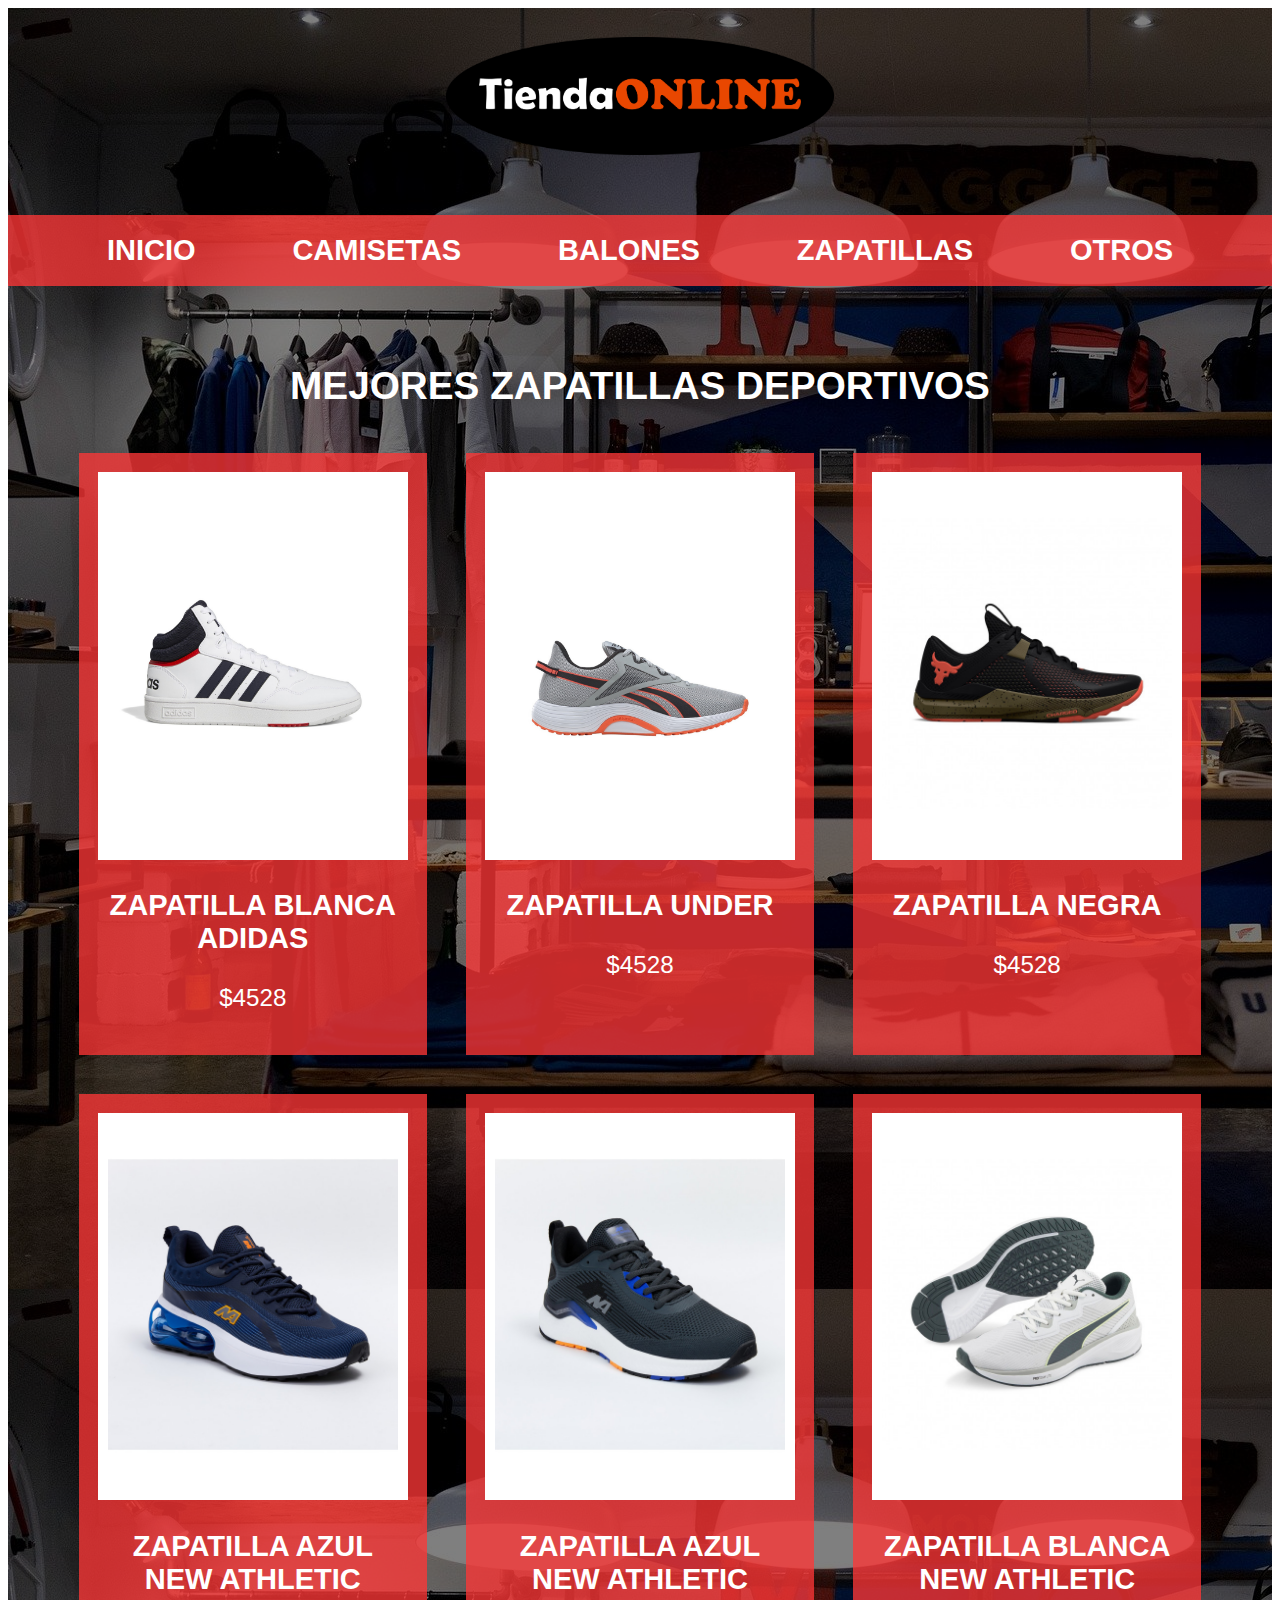
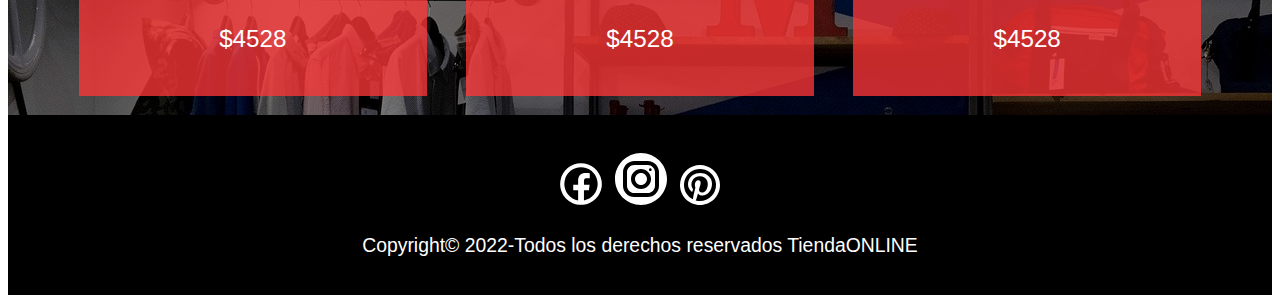
<file: zapatillas.html>
<!DOCTYPE html>
<html lang="en">

<head>
    <meta charset="UTF-8">
    <meta http-equiv="X-UA-Compatible" content="IE=edge">
    <meta name="viewport" content="width=device-width, initial-scale=1.0">
    <title>TiendaOnline</title>
    <link rel="stylesheet" href="CSS/estilos.css">
</head>

<body>
    <div class="img-fondo">
        <div class="velo-negro">
            <header class="header">
                <a href="index.html">
                    <img src="IMG/logo.png" alt="logo" class="logo-img">
                </a>
            </header>
            <nav>
                <a href="index.html">INICIO</a>
                <a href="camisetas.html">CAMISETAS</a>
                <a href="balones.html">BALONES</a>
                <a href="zapatillas.html">ZAPATILLAS</a>
                <a href="otros.html">OTROS</a>

            </nav>
            <main class="contenedor">
                <h1 class="nustros-productos">MEJORES ZAPATILLAS DEPORTIVOS</h1>
                <div class="productos">
                    <div class="producto">
                        <div class="producto-blanco">
                            <img src="IMG/zapa1.jpg" alt="poloche rojo">
                        </div>
                        <div class="producto-informacion">
                            <p class="producto-nombre">Zapatilla Blanca Adidas</p>
                            <p class="producto-precio">$4528</p>
                        </div>
                    </div>
                    <div class="producto">
                        <div class="producto-blanco">
                            <img src="IMG/zapa2.jpg" alt="poloche rojo">
                        </div>
                        <div class="producto-informacion">
                            <p class="producto-nombre">Zapatilla Under</p>
                            <p class="producto-precio">$4528</p>
                        </div>
                    </div>
                    <div class="producto">
                        <div class="producto-blanco">
                            <img src="IMG/zapa3.jpg" alt="poloche rojo">
                        </div>
                        <div class="producto-informacion">
                            <p class="producto-nombre">Zapatilla Negra</p>
                            <p class="producto-precio">$4528</p>
                        </div>
                    </div>
                    <div class="producto">
                        <div class="producto-blanco">
                            <img src="IMG/zapa4.jpg" alt="poloche rojo">
                        </div>
                        <div class="producto-informacion">
                            <p class="producto-nombre">Zapatilla Azul New Athletic</p>
                            <p class="producto-precio">$4528</p>
                        </div>
                    </div>
                    <div class="producto">
                        <div class="producto-blanco">
                            <img src="IMG/zapa5.jpg" alt="poloche rojo">
                        </div>
                        <div class="producto-informacion">
                            <p class="producto-nombre">Zapatilla Azul New Athletic</p>
                            <p class="producto-precio">$4528</p>
                        </div>
                    </div>
                    <div class="producto">
                        <div class="producto-blanco">
                            <img src="IMG/zapa6.jpg" alt="poloche rojo">
                        </div>
                        <div class="producto-informacion">
                            <p class="producto-nombre">Zapatilla Blanca New Athletic</p>
                            <p class="producto-precio">$4528</p>
                        </div>
                    </div>
                </div>
            </main>
        </div>
    </div>


    <footer class="footer">
        <a class="enlace-footer" href="#">
            <svg xmlns="http://www.w3.org/2000/svg" x="0px" y="0px" width="50" height="50" viewBox="0 0 226 226"
                style=" fill:#000000;">
                <g fill="none" fill-rule="nonzero" stroke="none" stroke-width="1" stroke-linecap="butt"
                    stroke-linejoin="miter" stroke-miterlimit="10" stroke-dasharray="" stroke-dashoffset="0"
                    font-family="none" font-weight="none" font-size="none" text-anchor="none"
                    style="mix-blend-mode: normal">
                    <path d="M0,226v-226h226v226z" fill="#000000"></path>
                    <g fill="#ffffff">
                        <path
                            d="M113,18.83333c-52.00825,0 -94.16667,42.15842 -94.16667,94.16667c0,52.00825 42.15842,94.16667 94.16667,94.16667c52.00825,0 94.16667,-42.15842 94.16667,-94.16667c0,-52.00825 -42.15842,-94.16667 -94.16667,-94.16667zM113,37.66667c41.60283,0 75.33333,33.7305 75.33333,75.33333c0,37.04891 -26.77936,67.78251 -62.01758,74.08269v-45.50163h22.27263l3.31054,-25.65673h-25.43603v-16.35042c-0.00001,-7.42034 2.06798,-12.43295 12.70882,-12.43295h13.4445v-22.89795c-6.54458,-0.66858 -13.11551,-0.99361 -19.69776,-0.97477c-19.53017,0 -32.90315,11.92003 -32.90315,33.80436v18.88851h-22.07031v25.65673h22.07031v45.52003c-35.40101,-6.16634 -62.34864,-36.97342 -62.34864,-74.13786c0,-41.60283 33.7305,-75.33333 75.33333,-75.33333z">
                        </path>
                    </g>
                </g>
            </svg>
        </a>

        <a class="enlace-footer" href="#">
            <svg xmlns="http://www.w3.org/2000/svg" x="0px" y="0px" width="60" height="60" viewBox="0 0 172 172"
                style=" fill:#000000;">
                <g fill="none" fill-rule="nonzero" stroke="none" stroke-width="1" stroke-linecap="butt"
                    stroke-linejoin="miter" stroke-miterlimit="10" stroke-dasharray="" stroke-dashoffset="0"
                    font-family="none" font-weight="none" font-size="none" text-anchor="none"
                    style="mix-blend-mode: normal">
                    <path d="M0,172v-172h172v172z" fill="#000000"></path>
                    <g fill="#ffffff">
                        <path
                            d="M86,11.46667c-41.09653,0 -74.53333,33.4368 -74.53333,74.53333c0,41.09653 33.4368,74.53333 74.53333,74.53333c41.09653,0 74.53333,-33.4368 74.53333,-74.53333c0,-41.09653 -33.4368,-74.53333 -74.53333,-74.53333zM66.88516,34.4h38.21849c17.91667,0 32.49636,14.57422 32.49636,32.48516v38.21849c0,17.91667 -14.57423,32.49636 -32.48516,32.49636h-38.21849c-17.91667,0 -32.49636,-14.57423 -32.49636,-32.48516v-38.21849c0,-17.91667 14.57422,-32.49636 32.48516,-32.49636zM66.88516,45.86667c-11.58707,0 -21.01849,9.43689 -21.01849,21.02969v38.21849c0,11.58707 9.43689,21.01849 21.02969,21.01849h38.21849c11.58707,0 21.01849,-9.43689 21.01849,-21.02969v-38.21849c0,-11.58707 -9.43689,-21.01849 -21.02969,-21.01849zM112.76302,55.41849c2.10987,0 3.81849,1.70862 3.81849,3.81849c0,2.10987 -1.70862,3.82969 -3.81849,3.82969c-2.10987,0 -3.82969,-1.71982 -3.82969,-3.82969c0,-2.10987 1.71982,-3.81849 3.82969,-3.81849zM86,57.33333c15.8068,0 28.66667,12.85987 28.66667,28.66667c0,15.8068 -12.85987,28.66667 -28.66667,28.66667c-15.8068,0 -28.66667,-12.85987 -28.66667,-28.66667c0,-15.8068 12.85987,-28.66667 28.66667,-28.66667zM86,68.8c-9.4993,0 -17.2,7.7007 -17.2,17.2c0,9.4993 7.7007,17.2 17.2,17.2c9.4993,0 17.2,-7.7007 17.2,-17.2c0,-9.4993 -7.7007,-17.2 -17.2,-17.2z">
                        </path>
                    </g>
                </g>
            </svg>
        </a>
        <a class="enlace-footer" href="#">
            <svg xmlns="http://www.w3.org/2000/svg" x="0px" y="0px" width="48" height="48" viewBox="0 0 172 172"
                style=" fill:#000000;">
                <g fill="none" fill-rule="nonzero" stroke="none" stroke-width="1" stroke-linecap="butt"
                    stroke-linejoin="miter" stroke-miterlimit="10" stroke-dasharray="" stroke-dashoffset="0"
                    font-family="none" font-weight="none" font-size="none" text-anchor="none"
                    style="mix-blend-mode: normal">
                    <path d="M0,172v-172h172v172z" fill="#000000"></path>
                    <g fill="#ffffff">
                        <path
                            d="M86,14.33333c-39.5815,0 -71.66667,32.08517 -71.66667,71.66667c0,39.5815 32.08517,71.66667 71.66667,71.66667c39.5815,0 71.66667,-32.08517 71.66667,-71.66667c0,-39.5815 -32.08517,-71.66667 -71.66667,-71.66667zM86,28.66667c31.66233,0 57.33333,25.671 57.33333,57.33333c0,31.66233 -25.671,57.33333 -57.33333,57.33333c-5.27193,0 -10.35229,-0.76706 -15.20117,-2.09961c1.52517,-3.07269 2.8933,-6.3108 3.63933,-9.18229c0.82417,-3.15333 4.19922,-16.01302 4.19922,-16.01302c2.193,4.18533 8.60247,7.74056 15.42513,7.74056c20.30317,0 34.9375,-18.67454 34.9375,-41.88021c0,-22.2525 -18.15294,-38.89876 -41.51628,-38.89876c-29.06083,0 -44.48372,19.50442 -44.48372,40.74642c0,9.87567 5.25496,22.17098 13.66146,26.09115c1.27567,0.59483 1.95975,0.33683 2.25358,-0.89583c0.22933,-0.93883 1.36682,-5.51408 1.87565,-7.64258c0.16483,-0.67367 0.08992,-1.26515 -0.46191,-1.93165c-2.78067,-3.3755 -5.01107,-9.57164 -5.01107,-15.35514c0,-14.8565 11.24584,-29.22656 30.40235,-29.22656c16.54066,0 28.12077,11.27507 28.12077,27.3929c0,18.2105 -9.19573,30.82226 -21.16406,30.82226c-6.60767,0 -11.57114,-5.45574 -9.98015,-12.16374c1.89917,-8.00516 5.58496,-16.64749 5.58496,-22.42383c0,-5.16717 -2.76275,-9.47624 -8.51042,-9.47624c-6.75817,0 -12.19173,6.98213 -12.19173,16.34896c0,5.96267 2.01563,9.99414 2.01563,9.99414c0,0 -6.66903,28.21461 -7.89453,33.46777c-0.60737,2.59249 -0.8101,5.66382 -0.82585,8.73438c-19.05164,-9.32011 -32.20801,-28.8455 -32.20801,-51.48242c0,-31.66233 25.671,-57.33333 57.33333,-57.33333z">
                        </path>
                    </g>
                </g>
            </svg>
        </a>

        <p>Copyright© 2022-Todos los derechos reservados TiendaONLINE</p>
    </footer>
</body>

</html>
</file>
<file: CSS/estilos.css>
html {
    box-sizing: border-box;
    font-size: 60.5%;
}

*,
*::before,
*::after {
    box-sizing: inherit;
}

.img-fondo {
    background-image: url(/IMG/tienda.jpg);
}
img{
    width: 100%;
}
.velo-negro{
    background-color:rgba(0, 0, 0, 0.5);
}
.contenedor{
    max-width: 120rem;
    margin: 0 auto;

}
.header{
    display: flex;
    justify-content: center;
}
.logo-img{
    max-width: 40rem;
    margin: 3rem 0;
}
nav{
    margin: 3rem 0 8rem 0;
    background-color: rgba(255, 55, 55, 0.768);
    padding: 2rem;
    display: flex;
    justify-content: center;
    gap: 10rem;
}
a{
    text-decoration: none;
}
nav a{
    font-family: Arial, Helvetica, sans-serif;
    font-weight: 800;
    font-size: 3rem;
    color: white;
    text-transform: uppercase;
}
nav a:hover{
    color: black;
}

.nustros-productos{
    font-family: Arial, Helvetica, sans-serif;
    color: white;
    font-size: 4rem;
    text-align: center;
    text-transform: uppercase;
    font-weight: 800;
}

.productos{
   display: grid;
   grid-template-columns: repeat(3,1fr);

   
}
.producto{
    background-color: rgba(255, 55, 55, 0.768);;
    margin: 2rem;
    padding: 2rem;
}

.producto-blanco{
    background-color: white;
    height: 40rem;
    object-fit: contain;
    padding: 1rem;
}

.producto-precio,
.producto-nombre{
    color: white;
    font-family: Arial, Helvetica, sans-serif;
    text-transform: uppercase;
    text-align: center;
}

.producto-precio{
    font-size: 2.5rem;
    font-weight: 500;
}
.producto-nombre{
    font-size: 3rem;
    font-weight: 800;
}

.footer{
    background-color: black;
    padding: 3.5rem;
    font-family: Arial, Helvetica, sans-serif;
    padding-bottom: 2rem;
    color: white;
    font-size: 2rem;
    text-align: center;
}

.nosotros{
display: grid;
grid-template-columns: repeat(2,1fr);
gap: 10rem;
margin-bottom: 20rem;

}
.nosotros-texto{
    color: white;
    font-size: 3rem;
    font-family: Arial, Helvetica, sans-serif;
}

.nosotros-img{
    background-color: white;
    border-radius: 5%;
}

.bloques{
    display: grid;
    grid-template-columns: repeat(2,1fr);
    gap: 20rem;
}

.bloques img{
    width: 20rem;
    margin-bottom: 2rem;
    height: 20rem;
}
.bloque-titulo{
    margin:0;
}

.bloque{
    text-align: center;
    color: white;
    font-size: 3rem;
    font-family: Arial, Helvetica, sans-serif;
    margin-bottom: 5rem;
}
.bloque-titulo{
    color: red;
    font-size: 4rem;
    margin: 3rem;
    text-transform: uppercase;
    font-weight: 800;
}

.enlace-footer:hover{
    padding-left: 1rem;
    padding-right: 1rem;
}
</file>
